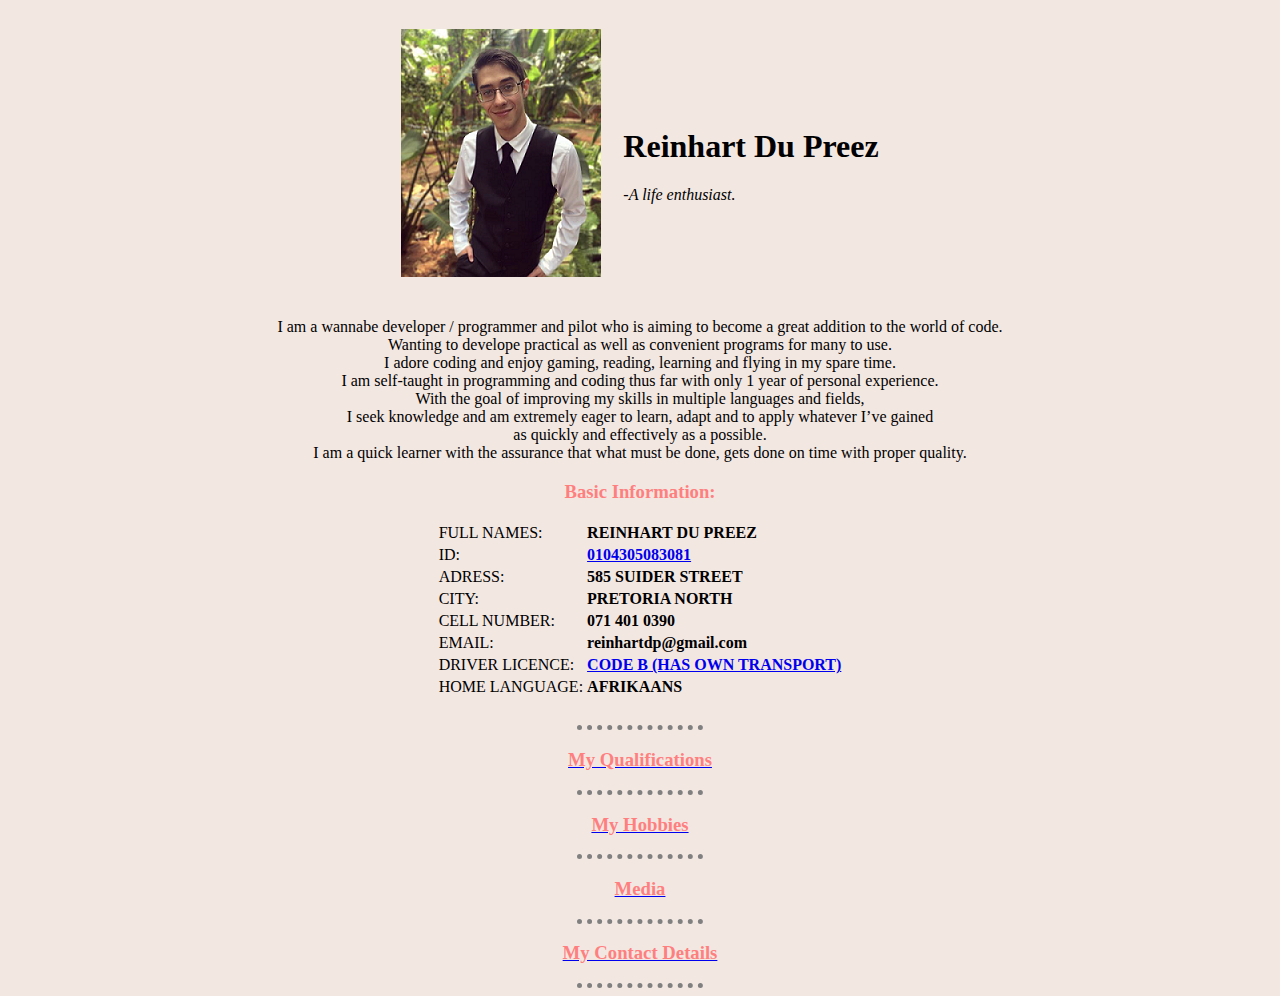
<file: index.html>
<!DOCTYPE html>
<html lang="en" dir="ltr">

<head>
  <meta charset="utf-8">
  <title>Reinart's CV</title>
  <link rel="stylesheet" href="styles.css\styles.css">
</head>

<body>
  <table cellspacing=20 align="center">
    <tr>
      <td><img src="images\selfie\me2.png" alt="Reinhartdp selfie"></td>
      <td>
        <h1>Reinhart Du Preez</h1>
        <em>-A life enthusiast.</em>
      </td>
    </tr>
  </table>

  <p>
    I am a wannabe developer / programmer and pilot who is aiming to become a great addition to the world of code.
    <br />Wanting to develope practical as well as convenient programs for many to use.
    <br />I adore coding and enjoy gaming, reading, learning and flying in my spare time.
    <br />I am self-taught in programming and coding thus far with only 1 year of personal experience.
    <br />With the goal of improving my skills in multiple languages and fields,
    <br />I seek knowledge and am extremely eager to learn, adapt and to apply whatever I’ve gained 
    <br />as quickly and effectively as a possible.
    <br />I am a quick learner with the assurance that what must be done, gets done on time with proper quality.
  </p>

  <table>
    <h3>Basic Information:</h3>
    <tr>
      <td>FULL NAMES:</td>
      <td><strong>REINHART DU PREEZ</strong></td>
    </tr>
    <tr>
      <td>ID:</td>
      <td><a href="id.html"><strong>0104305083081</strong></a></td>
    </tr>
    <tr>
      <td>ADRESS:</td>
      <td><strong>585 SUIDER STREET</strong></td>
    </tr>
    <tr>
      <td>CITY:</td>
      <td><strong>PRETORIA NORTH</strong></td>
    </tr>
    <tr>
      <td>CELL NUMBER:</td>
      <td><strong>071 401 0390</strong></td>
    </tr>
    <tr>
      <td>EMAIL:</td>
      <td><strong>reinhartdp@gmail.com</strong></td>
    </tr>
    <tr>
      <td>DRIVER LICENCE:</td>
      <td><a href="drivers.html"><strong>CODE B (HAS OWN TRANSPORT)</strong></a></td>
    </tr>
    <tr>
      <td>HOME LANGUAGE:</td>
      <td><strong>AFRIKAANS</strong></td>
    </tr>
  </table>

  <br />

  <hr size="1" color="black" />
  <a href="qualifications.html">
    <h3>My Qualifications</h3>
  </a>

  <hr size="1" color="black" />
  <a href="hobbies.html">
    <h3>My Hobbies</h3>
  </a>

  <hr size="1" color="black" />
  <a href="media.html">
    <h3>Media</h3>
  </a>

  <hr size="1" color="black" />
  <a href="contacts.html">
    <h3>My Contact Details</h3>
  </a>

  <hr size="1" color="black" />
</body>

</html>
</file>
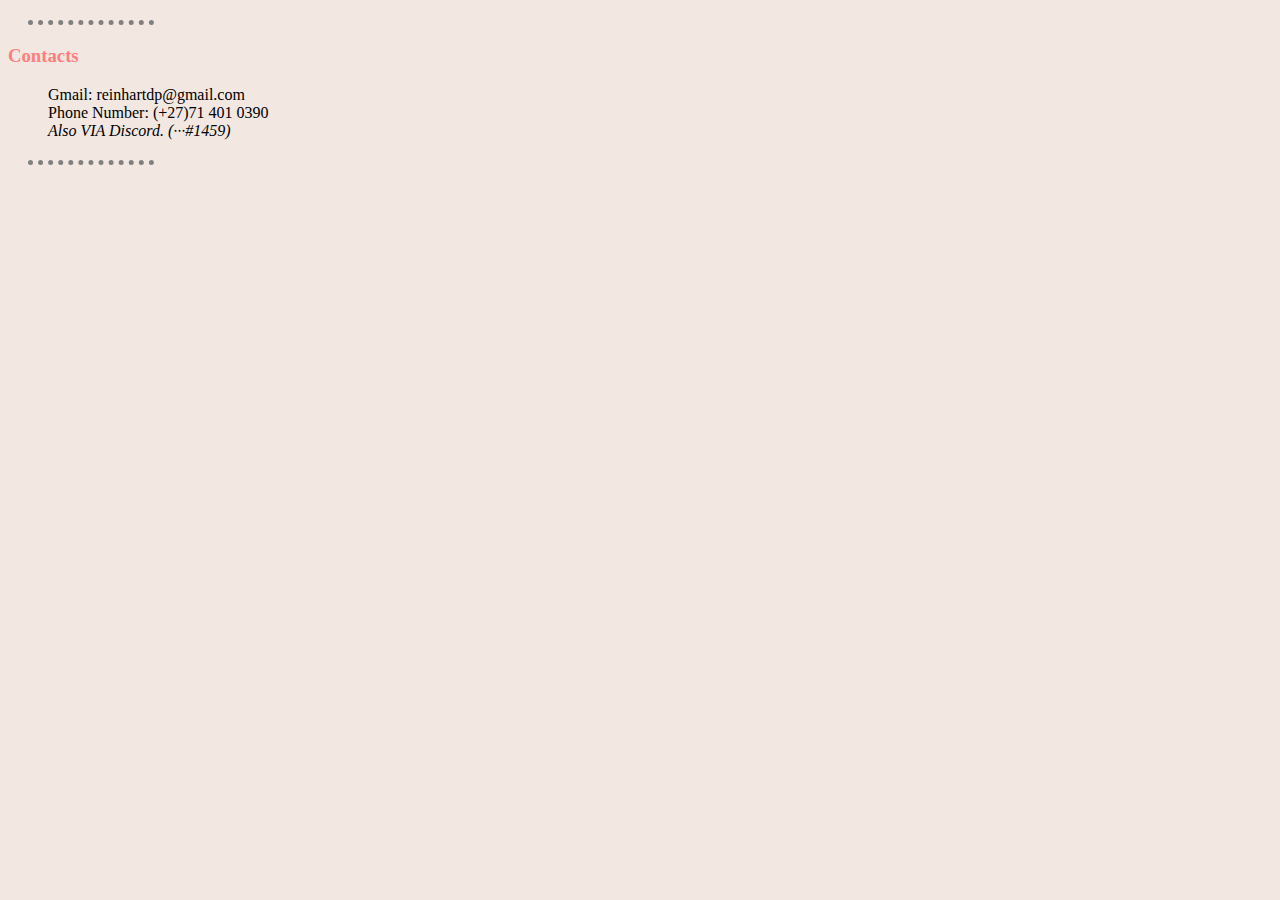
<file: contacts.html>
<!DOCTYPE html>
<html lang="en" dir="ltr">
  <head>
    <meta charset="utf-8">
    <title>Reinhart's Contacts</title>
    <link rel="stylesheet" href="styles.css\styles-sub.css">
  </head>
  <body>
    <hr size="2" color="black" />
    <h3>Contacts</h3>
    <p>
    <ul>
      Gmail: reinhartdp@gmail.com
      <br />Phone Number: (+27)71 401 0390
      <br /><em>Also VIA Discord. (∙∙∙#1459)</em>
    </ul>
    <hr size="1" color="black" />
    </p>
  </body>
</html>
</file>
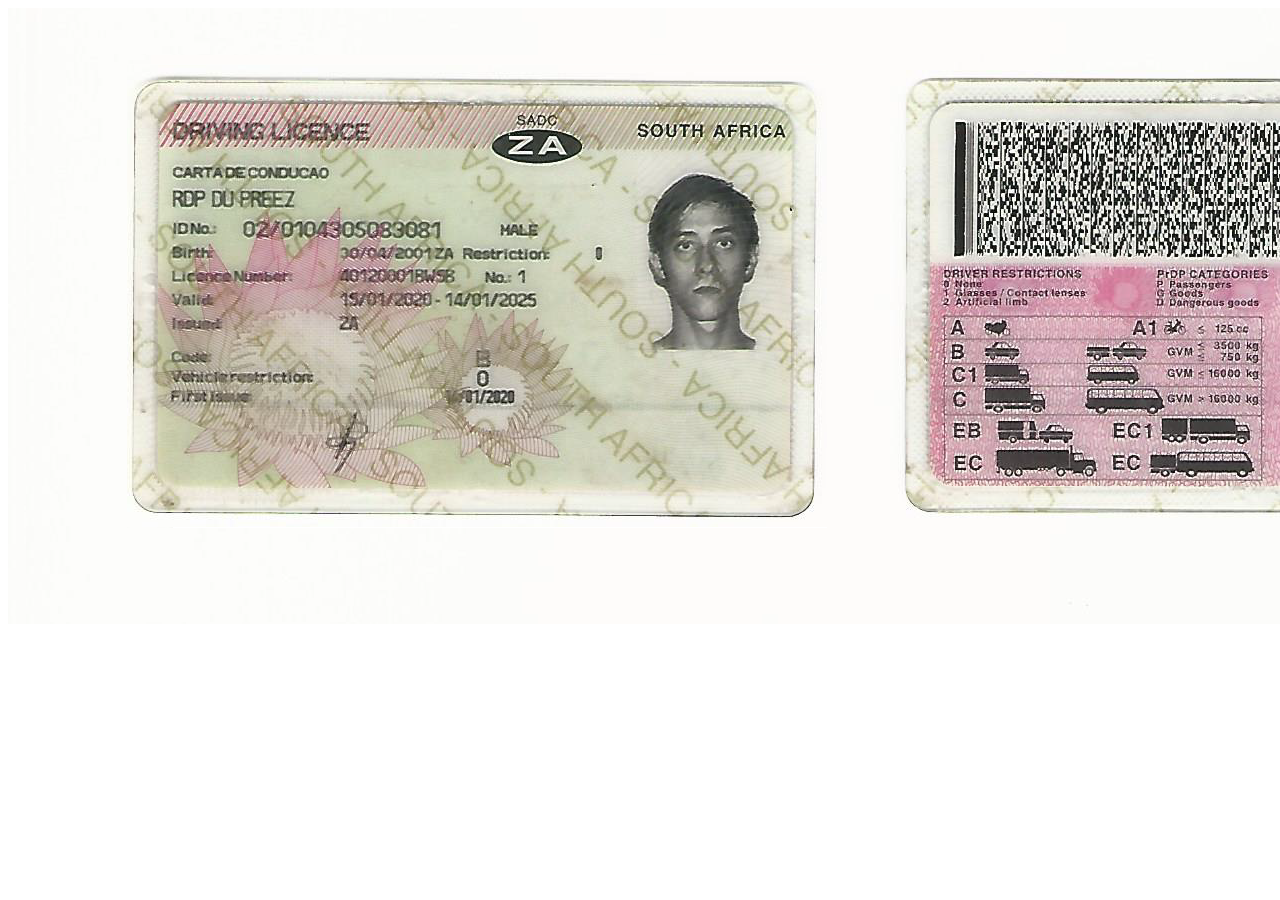
<file: drivers.html>
<!DOCTYPE html>
<html lang="en" dir="ltr">
  <head>
    <meta charset="utf-8">
    <title></title>
  </head>
  <body>
    <img src="images\drivers\drivers.png" alt="my drivers licence">
  </body>
</html>
</file>
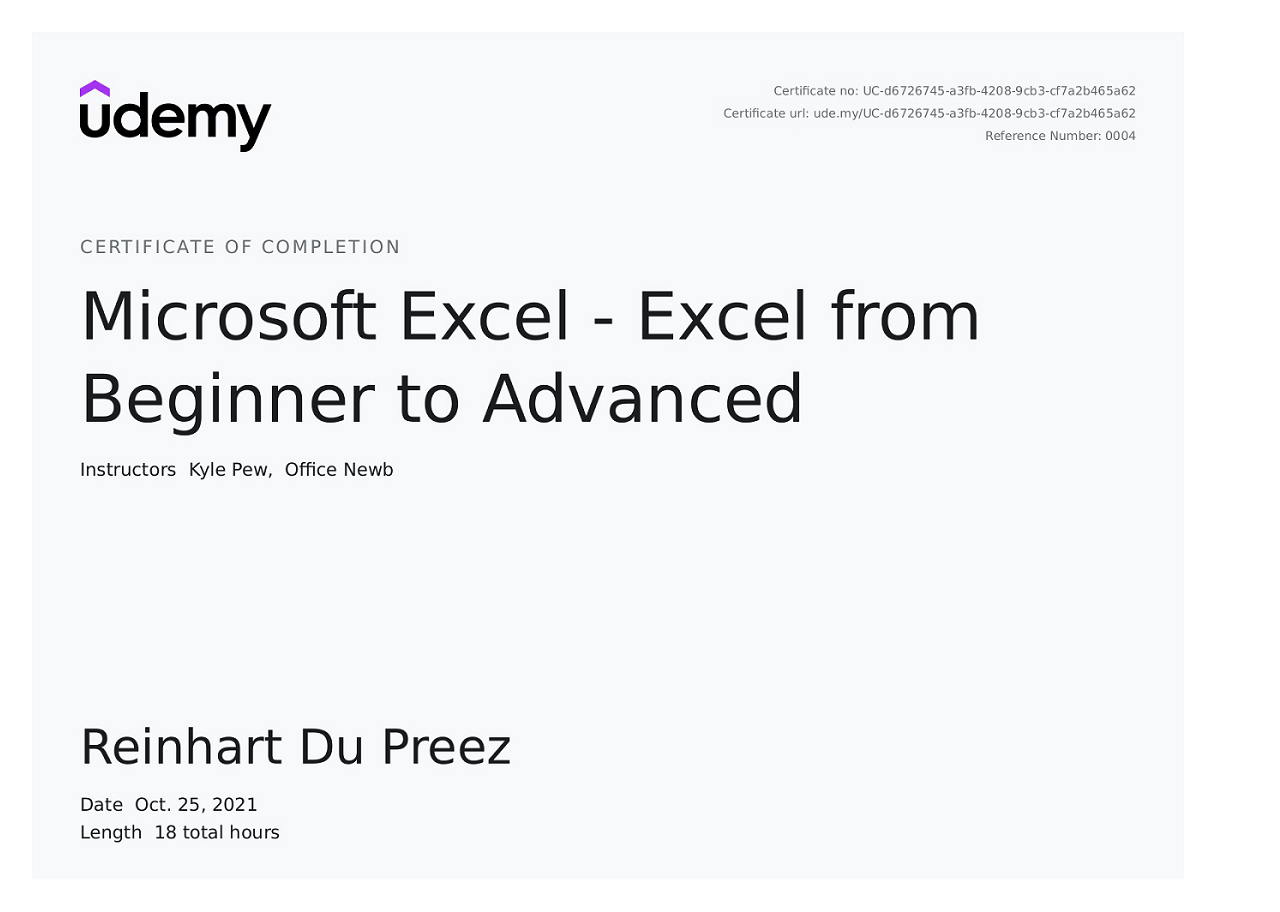
<file: excel certificate.html>
<!DOCTYPE html>
<html lang="en" dir="ltr">
  <head>
    <meta charset="utf-8">
    <title></title>
  </head>
  <body>
    <img src="images\excel\excel certificate.png" alt="my excel certificate">
  </body>
</html>
</file>
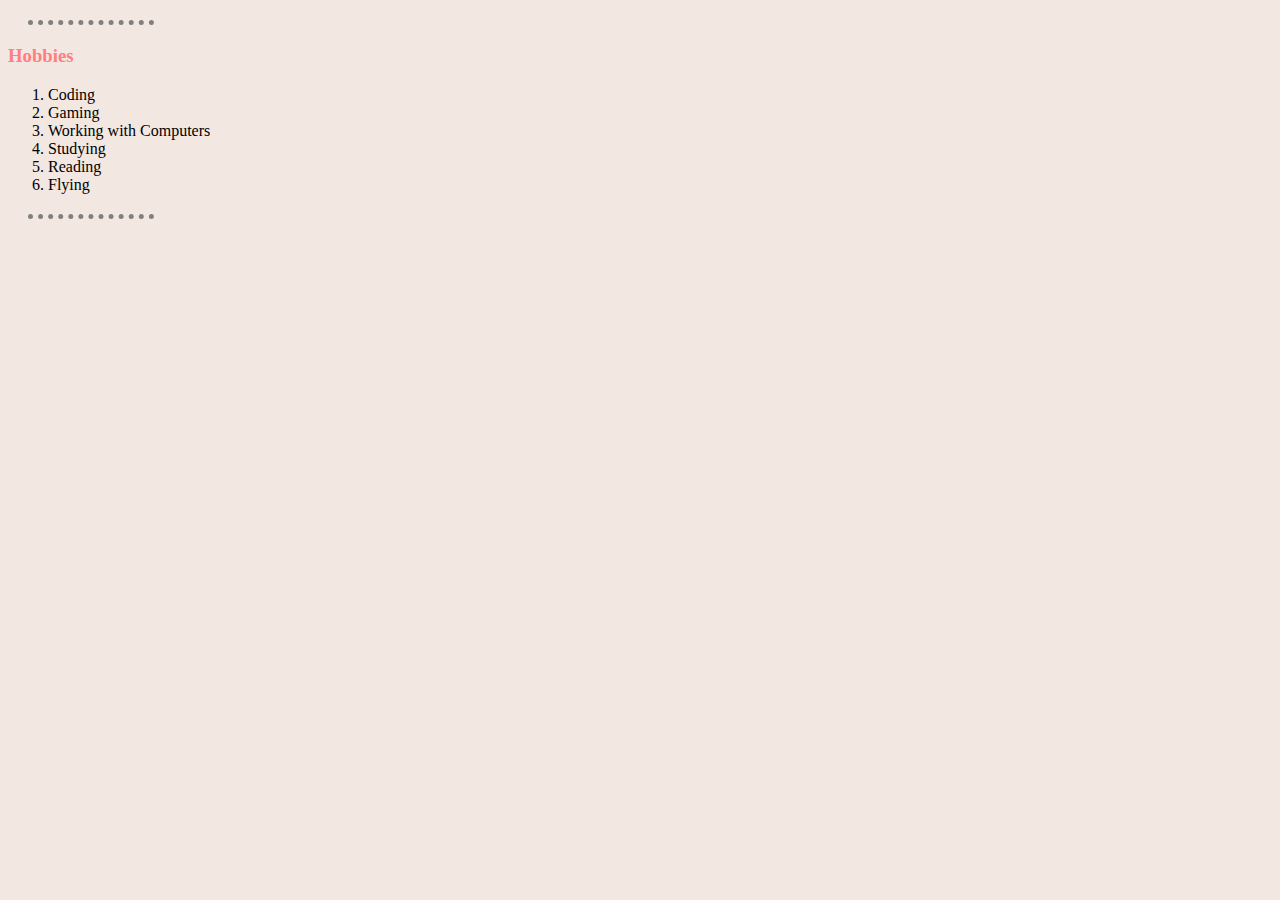
<file: hobbies.html>
<!DOCTYPE html>
<html lang="en" dir="ltr">
  <head>
    <meta charset="utf-8">
    <title>Reinhart's Hobbies</title>
    <link rel="stylesheet" href="styles.css\styles-sub.css">
  </head>
  <body>
    <hr size="2" color="black" />
    <h3>Hobbies</h3>
    <ol>
      <li>Coding</li>
      <li>Gaming</li>
      <li>Working with Computers</li>
      <li>Studying</li>
      <li>Reading</li>
      <li>Flying</li>
    </ol>
    <hr size="1" color="black" />
  </body>
</html>
</file>
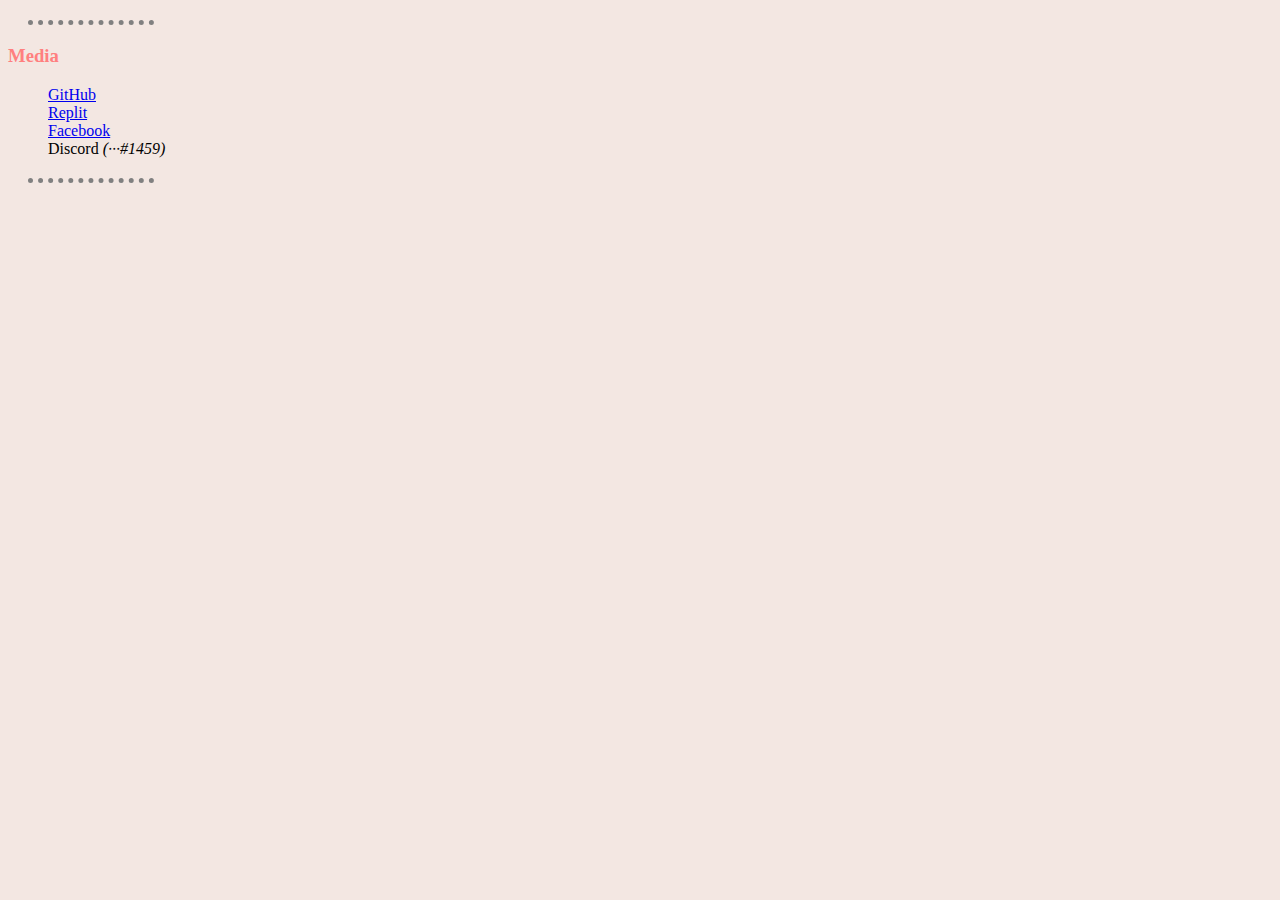
<file: media.html>
<!DOCTYPE html>
<html lang="en" dir="ltr">
  <head>
    <meta charset="utf-8">
    <title>Reinhart's Media</title>
    <link rel="stylesheet" href="styles.css\styles-sub.css">
  </head>
  <body>
    <hr size="2" color="black" />
    <h3>Media</h3>
    <ul>
      <a href="https://github.com/LifetheHeavenlyJester">GitHub</a>
      <br /><a href="https://replit.com/@LifetheJester">Replit</a>
      <br /><a href="https://www.facebook.com/reinhart.dupreez/">Facebook</a>
      <br />Discord <em>(∙∙∙#1459)</em>
    </ul>
  </body>
  <hr size="1" color="black" />
</html>
</file>
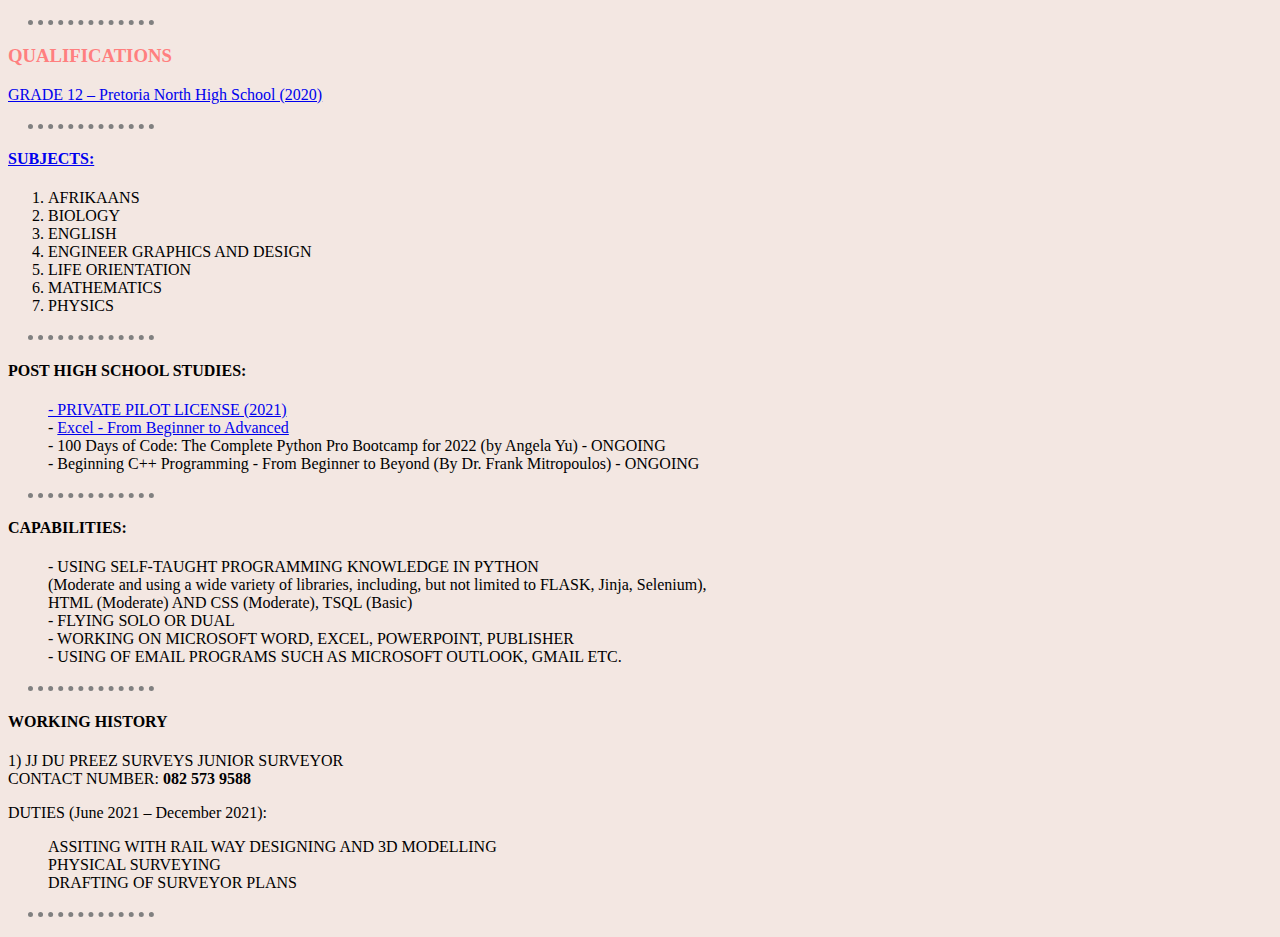
<file: qualifications.html>
<!DOCTYPE html>
<html lang="en" dir="ltr">

<head>
  <meta charset="utf-8">
  <title>Reinhart's Qualifications</title>
  <link rel="stylesheet" href="styles.css\styles-sub.css">
</head>

<body>
  <hr size="2" color="black" />
  <p>
  <h3>QUALIFICATIONS</h3>
  <a href="school certificate.html">GRADE 12 – Pretoria North High School (2020)</a>
  </p>
  <hr size="1" color="black" />

  <a href="subjects.html"><h4>SUBJECTS:</h4></a>

  <ol>
    <li>AFRIKAANS</li>
    <li>BIOLOGY</li>
    <li>ENGLISH</li>
    <li>ENGINEER GRAPHICS AND DESIGN</li>
    <li>LIFE ORIENTATION</li>
    <li>MATHEMATICS</li>
    <li>PHYSICS</li>
  </ol>
  <hr size="1" color="black" />

  <h4>POST HIGH SCHOOL STUDIES:</h4>

  <ul>
    <a href="ppl.html">- PRIVATE PILOT LICENSE (2021)</a>
    <br />- <a href="excel certificate.html">Excel - From Beginner to Advanced</a>
    <br />- 100 Days of Code: The Complete Python Pro Bootcamp for 2022 (by Angela Yu) - ONGOING
    <br />- Beginning C++ Programming - From Beginner to Beyond (By Dr. Frank Mitropoulos) - ONGOING
  </ul>
  <hr size="1" color="black" />
  
  <h4>CAPABILITIES:</h4>

  <ul>
    -	USING SELF-TAUGHT PROGRAMMING KNOWLEDGE IN PYTHON 
    <br />(Moderate and using a wide variety of libraries, including, but not limited to FLASK, Jinja, Selenium), 
    <br />HTML (Moderate) AND CSS (Moderate), TSQL (Basic)
    <br />- FLYING SOLO OR DUAL
    <br />- WORKING ON MICROSOFT WORD, EXCEL, POWERPOINT, PUBLISHER
    <br />- USING OF EMAIL PROGRAMS SUCH AS MICROSOFT OUTLOOK, GMAIL ETC. 
  </ul>
  <hr size="1" color="black" />
  
  <h4>WORKING HISTORY</h4>
  <p>
    1) JJ DU PREEZ SURVEYS
    JUNIOR SURVEYOR
    <br />CONTACT NUMBER: <strong>082 573 9588</strong>
  </p>
  DUTIES (June 2021 – December 2021):
  <ul>
    ASSITING WITH RAIL WAY DESIGNING AND 3D MODELLING
    <br />PHYSICAL SURVEYING
    <br />DRAFTING OF SURVEYOR PLANS
  </ul>
  <hr size="1" color="black" />
</body>

</html>
</file>
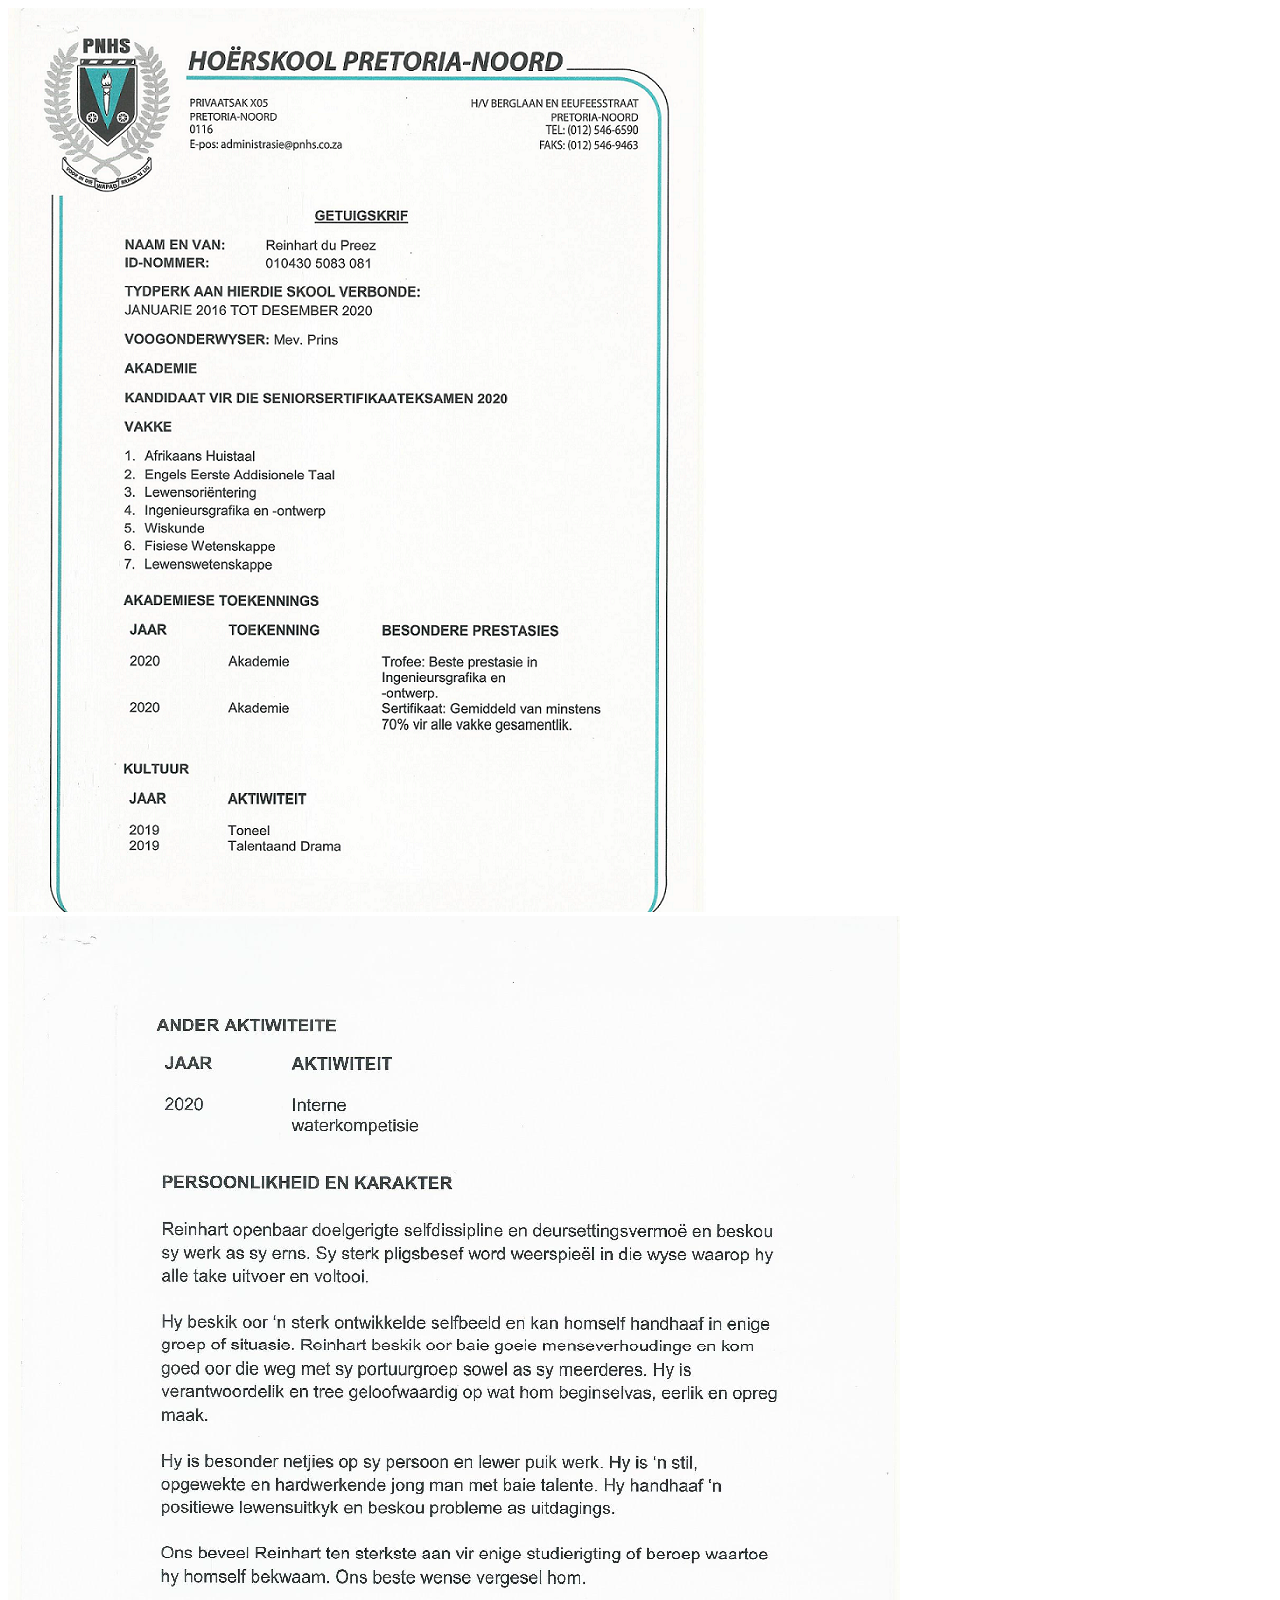
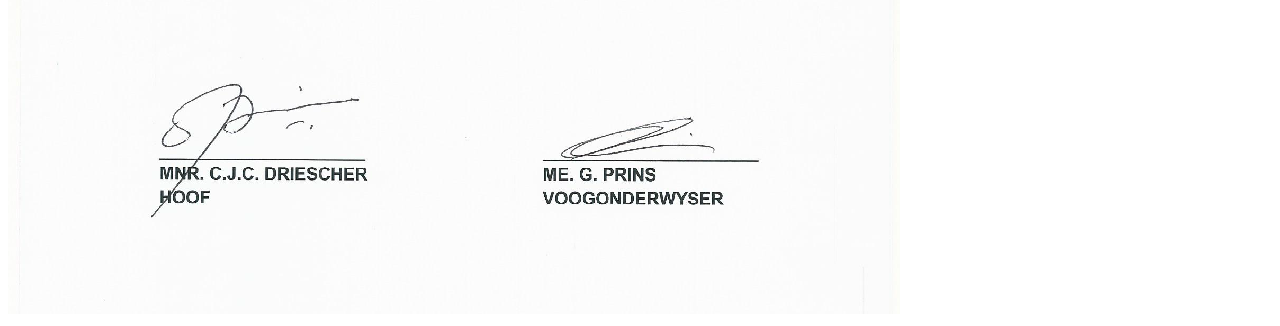
<file: school certificate.html>
<!DOCTYPE html>
<html lang="en" dir="ltr">
  <head>
    <meta charset="utf-8">
    <title></title>
  </head>
  <body>
    <img src="images\school\HSPN.png" alt="school certificate">
    <br /><img src="images\school\HSPN3.png" alt="school certificate">
  </body>
</html>
</file>
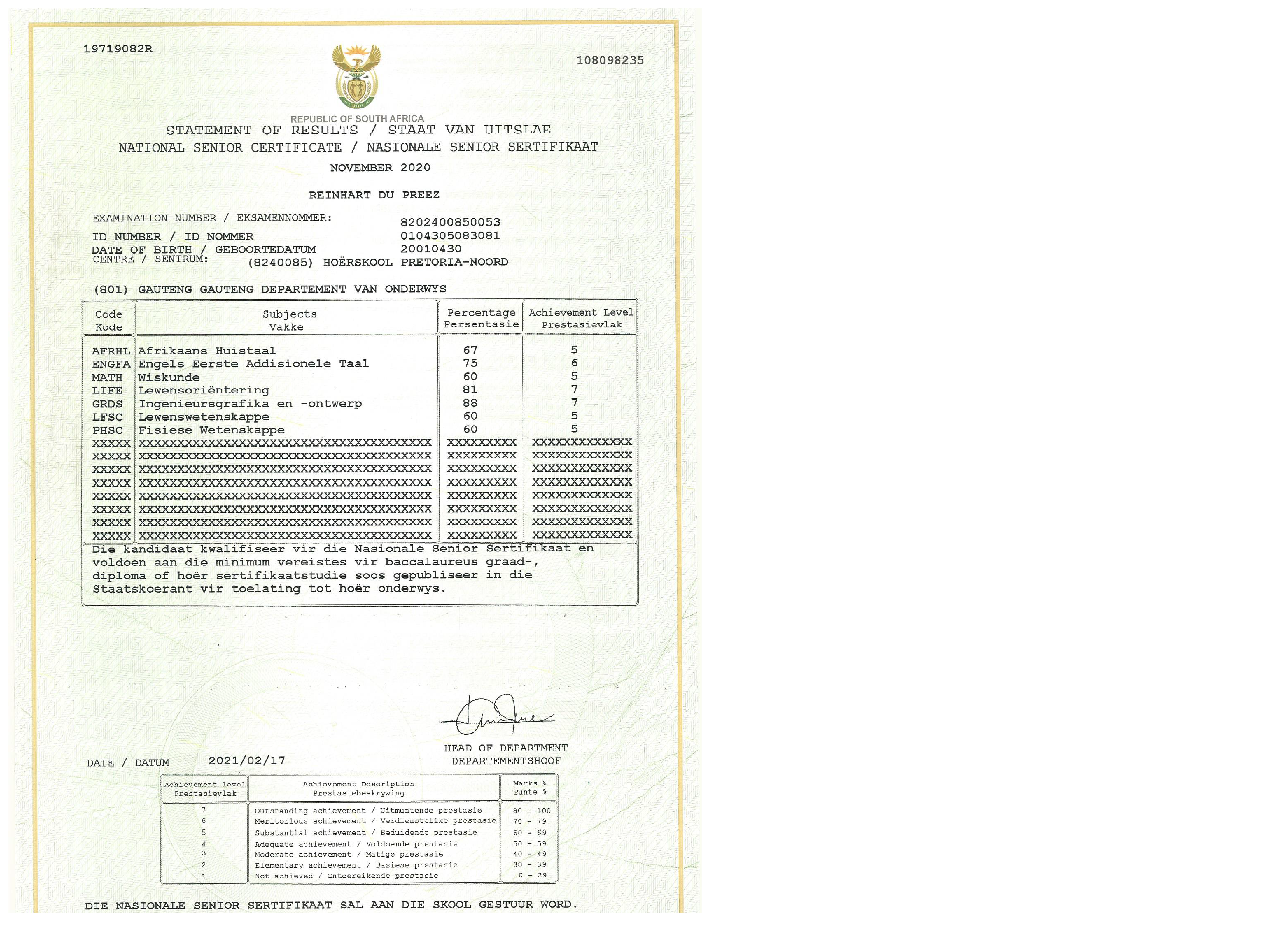
<file: subjects.html>
<!DOCTYPE html>
<html lang="en" dir="ltr">
  <head>
    <meta charset="utf-8">
    <title></title>
  </head>
  <body>
    <img src="images\school\HSPN2.png" alt="school subjects">
  </body>
</html>
</file>
